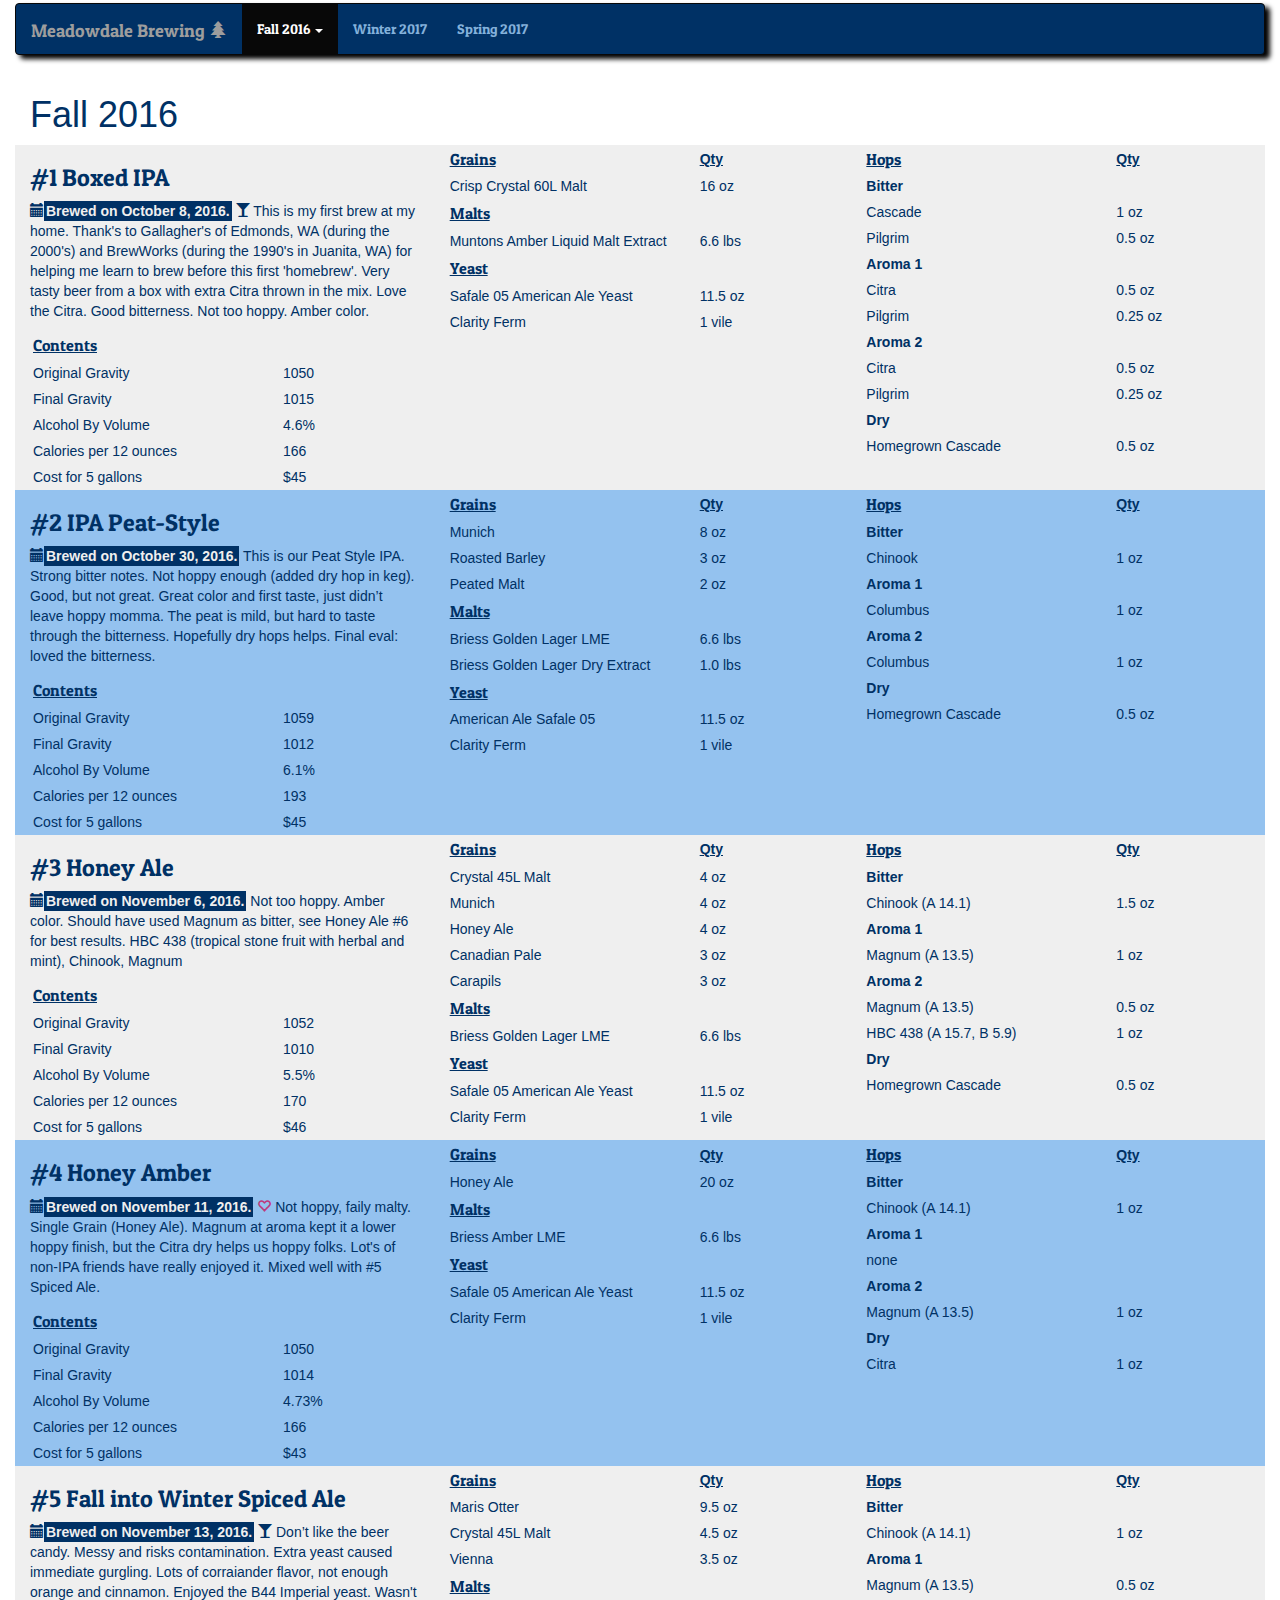
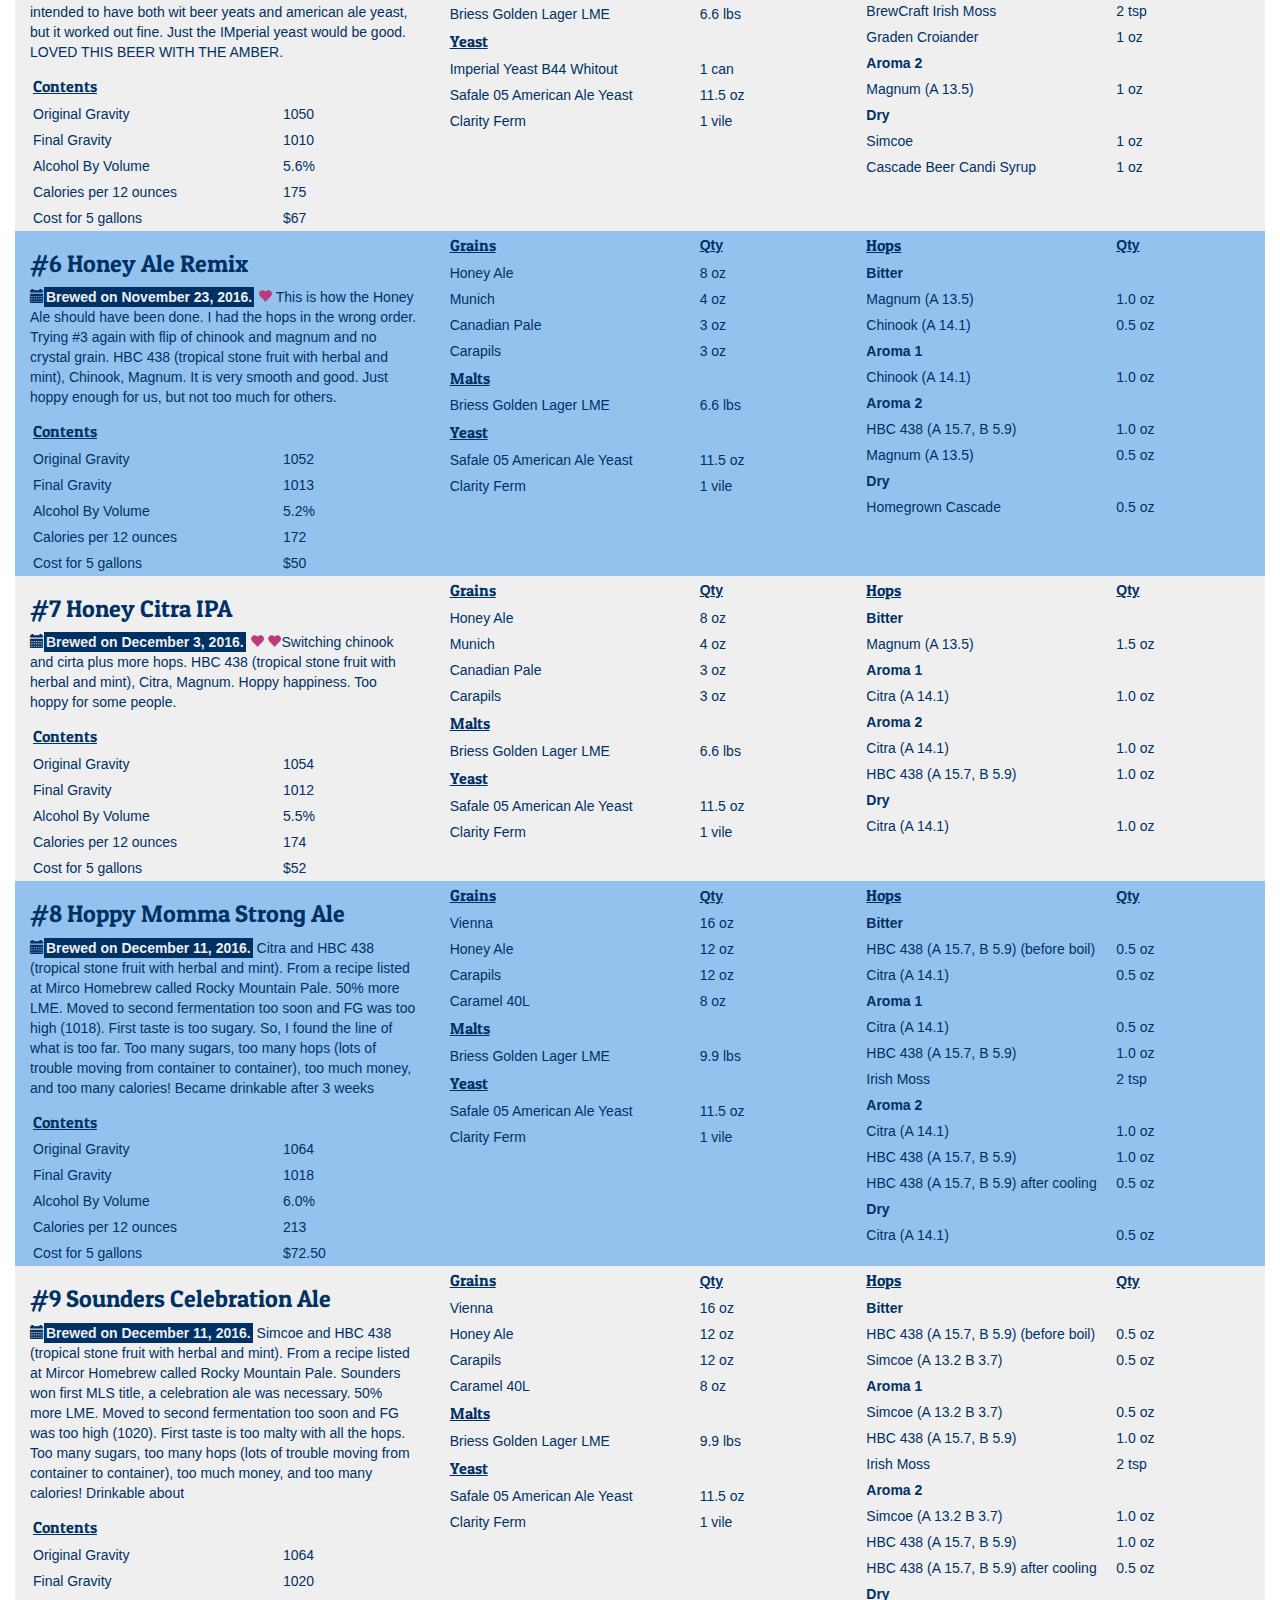
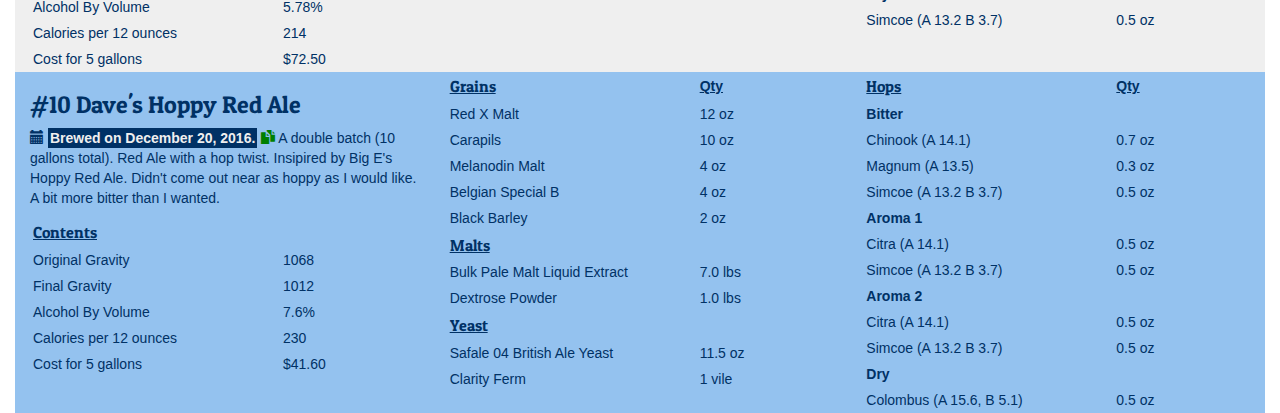
<file: fall2016.html>
<!-- Meadowdale Brewing Reference and hopefully a database for all down the road
    January 2017 -->
    <!DOCTYPE html>
    <html>
    <head>
        <title>Meadowdale Brewing</title>
        <meta http-equiv="Content-Type" content="text/html; charset=UTF-8">
        <!-- Link to a downloaded twitter bootstrap cascading style sheet full of many features-->
        <!-- Latest compiled and minified CSS -->
        <link rel="stylesheet" href="https://maxcdn.bootstrapcdn.com/bootstrap/3.3.7/css/bootstrap.min.css">
        <link href="https://fonts.googleapis.com/css?family=Patua+One" rel="stylesheet">
        <!-- This is an internal style block of code to override some of the bootstrap style values-->
        <style type="text/css">
            .navbar-inverse {
                background-color:#003165;
                font-family: 'Patua One', cursive;
                margin-top: 3px;
                box-shadow: 5px 4px 5px #000;
            }
            .navbar .nav > li > a {
                color: #84B1DB; /*nav color*/
                text-shadow: none;
            }
            .navbar .nav > li > a:hover {
                color:white;
                background: #94BBE2;
            }
        </style>

        <link rel="stylesheet" type="text/css" href="mdbStyles.css">
        <!-- jQuery library -->
        <script src="https://ajax.googleapis.com/ajax/libs/jquery/3.1.1/jquery.min.js"></script>

        <!-- Latest compiled JavaScript -->
        <script src="https://maxcdn.bootstrapcdn.com/bootstrap/3.3.7/js/bootstrap.min.js"></script>

        <!-- for a responsive collapse style menu -->
        <meta name="viewport" content="width=device-width, initial-scale=1">
    </head>
    <body>
    <!--  2017  responsive navbar for MDB site-->
        <div class="container-fluid">
            <nav class="navbar navbar-inverse">
                <div class="container-fluid">
                    <div class="navbar-header">
                        <!-- for a responsive collapse style menu -->
                        <button type="button" class="navbar-toggle" data-toggle="collapse" data-target="#myNavbar">
                            <span class="icon-bar"></span>
                            <span class="icon-bar"></span>
                            <span class="icon-bar"></span>                        
                        </button>
                        <a class="navbar-brand" href="index.html">Meadowdale Brewing <span class="glyphicon glyphicon-tree-conifer" aria-hidden="true"></span></a>
                        <!-- for a responsive collapse style menu -->
                    </div> <!-- close navbar-header -->
                    <div class="collapse navbar-collapse" id="myNavbar">
                        <ul class="nav navbar-nav">
                           <li class="dropdown active">
                                <a href="#" class="dropdown-toggle" data-toggle="dropdown">Fall 2016 <b class="caret"></b></a>
                                <ul class="dropdown-menu">
                                <li><a href="#1">#1 Box IPA</a></li>
                                    <li><a href="#2">#2 IPA-Peat Style</a></li>
                                    <li><a href="#3">#3 Honey Ale</a></li>
                                    <li class="divider"></li>
                                    <li><a href="#4">#4 Honey Amber</a></li>
                                    <li><a href="#5">#5 Fall Into Winter Spiced Ale</a></li>
                                    <li><a href="#6">#6 Honey Ale Remix</a></li>
                                    <li><a href="#7">#7 Honey Citra IPA</a></li>
                                    <li class="divider"></li>
                                    <li><a href="#8">#8 Hoppy Momma IPA</a></li>
                                    <li><a href="#9">#9 Sounders Celebration IPA</a></li>
                                    <li><a href="#10">#10 Dave's Hoppy Red Ale</a></li>
                                </ul>
                            </li>

                            <li><a href="winter2017.html">Winter 2017</a></li>
                            <li><a href="#">Spring 2017</a></li>
                        </ul>
                    </div>
                </div> <!-- close fluid nav container -->
            </nav>
            <div class="container-fluid">
                <h1>Fall 2016</h1>
                <!--  myclass and myclass2 make different color backgrounds for each beer -->
                <div class="row oddRow" id="1">
                    <div class="col-sm-4">
                        <h3>#1 Boxed IPA</h3>
                        <p><span class="glyphicon glyphicon-calendar" aria-hidden="true"></span><span class="brewDate">Brewed on October 8, 2016.</span> <span class="glyphicon glyphicon-glass" aria-hidden="true"></span> This is my first brew at my home. Thank's to Gallagher's of Edmonds, WA (during the 2000's) and BrewWorks (during the 1990's in Juanita, WA) for helping me learn to brew before this first 'homebrew'. Very tasty beer from a box with extra Citra thrown in the mix. Love the Citra. Good bitterness. Not too hoppy. Amber color. </p>
                        <table>
                            <tr><th class="th2 type">Contents</th></tr>
                            <tr><td>Original Gravity</td><td>1050</td></tr>
                            <tr><td>Final Gravity</td><td>1015</td></tr>
                            <tr><td>Alcohol By Volume</td><td>4.6%</td></tr>
                            <tr><td>Calories per 12 ounces</td><td>166</td></tr>
                            <tr><td>Cost for 5 gallons</td><td>$45</td></tr>
                        </table>

                    </div>

                    <div class="col-sm-4">
                        <table>
                            <tr><th class="th2 type">Grains</th><th class="qty">Qty</th></tr>
                            <tr><td>Crisp Crystal 60L Malt</td><td>16 oz</td></tr>
                            <tr><th class="th2 type">Malts</th></tr>
                            <tr><td>Muntons Amber Liquid Malt Extract</td><td>6.6 lbs</td></tr>
                            <tr><th class="th2 type">Yeast</th></tr>
                            <tr><td>Safale 05 American Ale Yeast</td><td>11.5 oz</td></tr>
                            <tr><td>Clarity Ferm</td><td>1 vile</td></tr>

                        </table>
                    </div> <!-- close column-->
                    <div class="col-sm-4">
                        <table>
                            <th class="th2 type">Hops</th><th class="qty">Qty</th>
                            <tr><th>Bitter</th></tr>
                            <tr><td>Cascade</td><td>1 oz</td></tr>
                            <tr><td>Pilgrim</td><td>0.5 oz</td></tr>
                            <tr><th>Aroma 1</th></tr>
                            <tr><td>Citra</td><td>0.5 oz</td></tr>
                            <tr><td>Pilgrim</td><td>0.25 oz</td></tr>
                            <tr><th>Aroma 2</th></tr>
                            <tr><td>Citra</td><td>0.5 oz</td></tr>
                            <tr><td>Pilgrim</td><td>0.25 oz</td></tr>
                            <tr><th>Dry</th></tr>
                            <tr><td>Homegrown Cascade</td><td>0.5 oz</td></tr>
                        </table>
                    </div> <!-- close column-->        
                </div><!-- close row-->
                <div class="row evenRow" id = "2">
                    <div class="col-sm-4">
                        <h3>#2 IPA Peat-Style</h3>
                        <p><span class="glyphicon glyphicon-calendar" aria-hidden="true"></span><span class="brewDate">Brewed on October 30, 2016.</span> This is our Peat Style IPA.  Strong bitter notes. Not hoppy enough (added dry hop in keg). Good, but not great. Great color and first taste, just didn’t leave hoppy momma. The peat is mild, but hard to taste through the bitterness. Hopefully dry hops helps. Final eval: loved the bitterness. </p>
                        <table>
                            <tr><th class="th2 type">Contents</th></tr>
                            <tr><td>Original Gravity</td><td>1059</td></tr>
                            <tr><td>Final Gravity</td><td>1012</td></tr>
                            <tr><td>Alcohol By Volume</td><td>6.1%</td></tr>
                            <tr><td>Calories per 12 ounces</td><td>193</td></tr>
                            <tr><td>Cost for 5 gallons</td><td>$45</td></tr>
                        </table>
                    </div>
                    <div class="col-sm-4">
                        <table>
                            <tr><th class="th2 type">Grains</th><th class="qty">Qty</th></tr>
                            <tr><td>Munich</td><td>8 oz</td></tr>
                            <tr><td>Roasted Barley</td><td>3 oz</td></tr>
                            <tr><td>Peated Malt</td><td>2 oz</td></tr>
                            <tr><th class="th2 type">Malts</th></tr>
                            <tr><td>Briess Golden Lager LME</td><td>6.6 lbs</td></tr>
                            <tr><td>Briess Golden Lager Dry Extract</td><td>1.0 lbs</td></tr>
                            <tr><th class="th2 type">Yeast</th></tr>
                            <tr><td>American Ale Safale 05</td><td>11.5 oz</td></tr>
                            <tr><td>Clarity Ferm</td><td>1 vile</td></tr>
                        </table>
                    </div> <!-- close column-->
                    <div class="col-sm-4">
                        <table>
                            <th class="th2 type">Hops</th><th class="qty">Qty</th>
                            <tr><th>Bitter</th></tr>
                            <tr><td>Chinook</td><td>1 oz</td></tr>
                            <tr><th>Aroma 1</th></tr>
                            <tr><td>Columbus</td><td>1 oz</td></tr>
                            <tr><th>Aroma 2</th></tr>
                            <tr><td>Columbus</td><td>1 oz</td></tr>
                            <tr><th>Dry</th></tr>
                            <tr><td>Homegrown Cascade</td><td>0.5 oz</td></tr>
                        </table>
                    </div> <!-- close column-->    
                </div>  <!-- close row-->
                <div class="row oddRow" id="3">
                    <div class="col-sm-4">
                        <h3>#3 Honey Ale</h3>
                        <p><span class="glyphicon glyphicon-calendar" aria-hidden="true"></span><span class="brewDate">Brewed on November 6, 2016.</span> Not too hoppy. Amber color. Should have used Magnum as bitter, see Honey Ale #6 for best results. HBC 438 (tropical stone fruit with herbal and mint), Chinook, Magnum </p>
                        <table>
                            <tr><th class="th2 type">Contents</th></tr>
                            <tr><td>Original Gravity</td><td>1052</td></tr>
                            <tr><td>Final Gravity</td><td>1010</td></tr>
                            <tr><td>Alcohol By Volume</td><td>5.5%</td></tr>
                            <tr><td>Calories per 12 ounces</td><td>170</td></tr>
                            <tr><td>Cost for 5 gallons</td><td>$46</td></tr>
                        </table>
                    </div>
                    <div class="col-sm-4">
                        <table>
                            <tr><th class="th2 type">Grains</th><th class="qty">Qty</th></tr>
                            <tr><td>Crystal 45L Malt</td><td>4 oz</td></tr>
                            <tr><td>Munich</td><td>4 oz</td></tr>
                            <tr><td>Honey Ale</td><td>4 oz</td></tr>
                            <tr><td>Canadian Pale</td><td>3 oz</td></tr>
                            <tr><td>Carapils</td><td>3 oz</td></tr>
                            <tr><th class="th2 type">Malts</th></tr>
                            <tr><td>Briess Golden Lager LME</td><td>6.6 lbs</td></tr>
                            <tr><th class="th2 type">Yeast</th></tr>
                            <tr><td>Safale 05 American Ale Yeast</td><td>11.5 oz</td></tr>
                            <tr><td>Clarity Ferm</td><td>1 vile</td></tr>

                        </table>
                    </div> <!-- close column-->
                    <div class="col-sm-4">
                        <table>
                            <th class="th2 type">Hops</th><th class="qty">Qty</th>
                            <tr><th>Bitter</th></tr>
                            <tr><td>Chinook (A 14.1)</td><td>1.5 oz</td></tr>
                            <tr><th>Aroma 1</th></tr>
                            <tr><td>Magnum (A 13.5)</td><td>1 oz</td></tr>
                            <tr><th>Aroma 2</th></tr>
                            <tr><td>Magnum (A 13.5)</td><td>0.5 oz</td></tr>
                            <tr><td>HBC 438 (A 15.7, B 5.9)</td><td>1 oz</td></tr>
                            <tr><th>Dry</th></tr>
                            <tr><td>Homegrown Cascade</td><td>0.5 oz</td></tr>
                        </table>
                    </div> <!-- close column-->        
                </div><!-- close row-->
                <div class="row evenRow" id="4">
                    <div class="col-sm-4">
                        <h3>#4 Honey Amber</h3>
                        <p><span class="glyphicon glyphicon-calendar" aria-hidden="true"></span><span class="brewDate">Brewed on November 11, 2016.</span>  <span class="glyphicon glyphicon-heart-empty love" aria-hidden="true"></span>  Not hoppy, faily malty. Single Grain (Honey Ale).  Magnum at aroma kept it a lower hoppy finish, but the Citra dry helps us hoppy folks. Lot's of non-IPA friends have really enjoyed it.  Mixed well with #5 Spiced Ale.</p>
                        <table>
                            <tr><th class="th2 type">Contents</th></tr>
                            <tr><td>Original Gravity</td><td>1050</td></tr>
                            <tr><td>Final Gravity</td><td>1014</td></tr>
                            <tr><td>Alcohol By Volume</td><td>4.73%</td></tr>
                            <tr><td>Calories per 12 ounces</td><td>166</td></tr>
                            <tr><td>Cost for 5 gallons</td><td>$43</td></tr>
                        </table>
                    </div>
                    <div class="col-sm-4">
                        <table>
                            <tr><th class="th2 type">Grains</th><th class="qty">Qty</th></tr>
                            <tr><td>Honey Ale</td><td>20 oz</td></tr>
                            <tr><th class="th2 type">Malts</th></tr>
                            <tr><td>Briess Amber LME</td><td>6.6 lbs</td></tr>
                            <tr><th class="th2 type">Yeast</th></tr>
                            <tr><td>Safale 05 American Ale Yeast</td><td>11.5 oz</td></tr>
                            <tr><td>Clarity Ferm</td><td>1 vile</td></tr>

                        </table>
                    </div> <!-- close column-->
                    <div class="col-sm-4">
                        <table>
                            <th class="th2 type">Hops</th><th class="qty">Qty</th>
                            <tr><th>Bitter</th></tr>
                            <tr><td>Chinook (A 14.1)</td><td>1 oz</td></tr>
                            <tr><th>Aroma 1</th></tr>
                            <tr><td>none</td><td></td></tr>
                            <tr><th>Aroma 2</th></tr>
                            <tr><td>Magnum (A 13.5)</td><td>1 oz</td></tr>
                            <tr><th>Dry</th></tr>
                            <tr><td>Citra</td><td>1 oz</td></tr>
                        </table>
                    </div> <!-- close column-->        
                </div><!-- close row-->
                <div class="row oddRow" id="5">
                    <div class="col-sm-4">
                        <h3>#5 Fall into Winter Spiced Ale</h3>
                        <p><span class="glyphicon glyphicon-calendar" aria-hidden="true"></span><span class="brewDate">Brewed on November 13, 2016.</span> <span class="glyphicon glyphicon-glass" aria-hidden="true"></span> Don’t like the beer candy. Messy and risks contamination. Extra yeast caused immediate gurgling. Lots of corraiander flavor, not enough orange and cinnamon. Enjoyed the B44 Imperial yeast. Wasn't intended to have both wit beer yeats and american ale yeast, but it worked out fine. Just the IMperial yeast would be good.  LOVED THIS BEER WITH THE AMBER.</p>
                        <table>
                            <tr><th class="th2 type">Contents</th></tr>
                            <tr><td>Original Gravity</td><td>1050</td></tr>
                            <tr><td>Final Gravity</td><td>1010</td></tr>
                            <tr><td>Alcohol By Volume</td><td>5.6%</td></tr>
                            <tr><td>Calories per 12 ounces</td><td>175</td></tr>
                            <tr><td>Cost for 5 gallons</td><td>$67</td></tr>
                        </table>
                    </div>
                    <div class="col-sm-4">
                        <table>
                            <tr><th class="th2 type">Grains</th><th class="qty">Qty</th></tr>
                            <tr><td>Maris Otter</td><td>9.5 oz</td></tr>
                            <tr><td>Crystal 45L Malt</td><td>4.5 oz</td></tr>
                            <tr><td>Vienna</td><td>3.5 oz</td></tr>
                            <tr><th class="th2 type">Malts</th></tr>
                            <tr><td>Briess Golden Lager LME</td><td>6.6 lbs</td></tr>
                            <tr><th class="th2 type">Yeast</th></tr>
                            <tr><td>Imperial Yeast B44 Whitout</td><td>1 can</td></tr>
                            <tr><td>Safale 05 American Ale Yeast</td><td>11.5 oz</td></tr>
                            <tr><td>Clarity Ferm</td><td>1 vile</td></tr>

                        </table>
                    </div> <!-- close column-->
                    <div class="col-sm-4">
                        <table>
                            <th class="th2 type">Hops</th><th class="qty">Qty</th>
                            <tr><th>Bitter</th></tr>
                            <tr><td>Chinook (A 14.1)</td><td>1 oz</td></tr>
                            <tr><th>Aroma 1</th></tr>
                            <tr><td>Magnum (A 13.5)</td><td>0.5 oz</td></tr>
                            <tr><td>BrewCraft Irish Moss</td><td>2 tsp</td></tr>
                            <tr><td>Graden Croiander</td><td>1 oz</td></tr>
                            <tr><th>Aroma 2</th></tr>
                            <tr><td>Magnum (A 13.5)</td><td>1 oz</td></tr>
                            <tr><th>Dry</th></tr>
                            <tr><td>Simcoe</td><td>1 oz</td></tr>
                            <tr><td>Cascade Beer Candi Syrup</td><td>1 oz</td></tr>
                        </table>
                    </div> <!-- close column-->        
                </div><!-- close row 5-->
                <div class="row evenRow" id="6">
                    <div class="col-sm-4">
                        <h3>#6 Honey Ale Remix</h3>
                        <p><span class="glyphicon glyphicon-calendar" aria-hidden="true"></span><span class="brewDate">Brewed on November 23, 2016.</span> <span class="glyphicon glyphicon-heart love" aria-hidden="true"></span> This is how the Honey Ale should have been done. I had the hops in the wrong order. Trying #3 again with flip of chinook and magnum and no crystal grain. HBC 438 (tropical stone fruit with herbal and mint), Chinook, Magnum. It is very smooth and good. Just hoppy enough for us, but not too much for others.</p>
                        <table>
                            <tr><th class="th2 type">Contents</th></tr>
                            <tr><td>Original Gravity</td><td>1052</td></tr>
                            <tr><td>Final Gravity</td><td>1013</td></tr>
                            <tr><td>Alcohol By Volume</td><td>5.2%</td></tr>
                            <tr><td>Calories per 12 ounces</td><td>172</td></tr>
                            <tr><td>Cost for 5 gallons</td><td>$50</td></tr>
                        </table>
                    </div>
                    <div class="col-sm-4">
                        <table>
                            <tr><th class="th2 type">Grains</th><th class="qty">Qty</th></tr>
                            <tr><td>Honey Ale</td><td>8 oz</td></tr>
                            <tr><td>Munich</td><td>4 oz</td></tr>
                            <tr><td>Canadian Pale</td><td>3 oz</td></tr>
                            <tr><td>Carapils</td><td>3 oz</td></tr>
                            <tr><th class="th2 type">Malts</th></tr>
                            <tr><td>Briess Golden Lager LME</td><td>6.6 lbs</td></tr>
                            <tr><th class="th2 type">Yeast</th></tr>
                            <tr><td>Safale 05 American Ale Yeast</td><td>11.5 oz</td></tr>
                            <tr><td>Clarity Ferm</td><td>1 vile</td></tr>

                        </table>
                    </div> <!-- close column-->
                    <div class="col-sm-4">
                        <table>
                            <th class="th2 type">Hops</th><th class="qty">Qty</th>
                            <tr><th>Bitter</th></tr>
                            <tr><td>Magnum (A 13.5)</td><td>1.0 oz</td></tr>
                            <tr><td>Chinook (A 14.1)</td><td>0.5 oz</td></tr>
                            <tr><th>Aroma 1</th></tr>
                            <tr><td>Chinook (A 14.1)</td><td>1.0 oz</td></tr>
                            <tr><th>Aroma 2</th></tr>
                            <tr><td>HBC 438 (A 15.7, B 5.9)</td><td>1.0 oz</td></tr>
                            <tr><td>Magnum (A 13.5)</td><td>0.5 oz</td></tr>
                            <tr><th>Dry</th></tr>
                            <tr><td>Homegrown Cascade</td><td>0.5 oz</td></tr>
                        </table>
                    </div> <!-- close column-->        
                </div><!-- close row 6-->
                <div class="row oddRow" id="7">
                    <div class="col-sm-4">
                        <h3>#7 Honey Citra IPA</h3>
                        <p><span class="glyphicon glyphicon-calendar" aria-hidden="true"></span><span class="brewDate">Brewed on December 3, 2016.</span> <span class="glyphicon glyphicon-heart love" aria-hidden="true"> </span> <span class="glyphicon glyphicon-heart love" aria-hidden="true"> </span>Switching chinook and cirta plus more hops. HBC 438 (tropical stone fruit with herbal and mint), Citra, Magnum.  Hoppy happiness.  Too hoppy for some people.</p>
                        <table>
                            <tr><th class="th2 type">Contents</th></tr>
                            <tr><td>Original Gravity</td><td>1054</td></tr>
                            <tr><td>Final Gravity</td><td>1012</td></tr>
                            <tr><td>Alcohol By Volume</td><td>5.5%</td></tr>
                            <tr><td>Calories per 12 ounces</td><td>174</td></tr>
                            <tr><td>Cost for 5 gallons</td><td>$52</td></tr>
                        </table>
                    </div>
                    <div class="col-sm-4">
                        <table>
                            <tr><th class="th2 type">Grains</th><th class="qty">Qty</th></tr>
                            <tr><td>Honey Ale</td><td>8 oz</td></tr>
                            <tr><td>Munich</td><td>4 oz</td></tr>
                            <tr><td>Canadian Pale</td><td>3 oz</td></tr>
                            <tr><td>Carapils</td><td>3 oz</td></tr>
                            <tr><th class="th2 type">Malts</th></tr>
                            <tr><td>Briess Golden Lager LME</td><td>6.6 lbs</td></tr>
                            <tr><th class="th2 type">Yeast</th></tr>
                            <tr><td>Safale 05 American Ale Yeast</td><td>11.5 oz</td></tr>
                            <tr><td>Clarity Ferm</td><td>1 vile</td></tr>

                        </table>
                    </div> <!-- close column-->
                    <div class="col-sm-4">
                        <table>
                            <th class="th2 type">Hops</th><th class="qty">Qty</th>
                            <tr><th>Bitter</th></tr>
                            <tr><td>Magnum (A 13.5)</td><td>1.5 oz</td></tr>
                            <tr><th>Aroma 1</th></tr>
                            <tr><td>Citra (A 14.1)</td><td>1.0 oz</td></tr>
                            <tr><th>Aroma 2</th></tr>
                            <tr><td>Citra (A 14.1)</td><td>1.0 oz</td></tr>
                            <tr><td>HBC 438 (A 15.7, B 5.9)</td><td>1.0 oz</td></tr>
                            <tr><th>Dry</th></tr>
                            <tr><td>Citra (A 14.1)</td><td>1.0 oz</td></tr>
                        </table>
                    </div> <!-- close column-->        
                </div><!-- close row 7-->
                <div class="row evenRow" id="8">
                    <div class="col-sm-4">
                        <h3>#8 Hoppy Momma Strong Ale</h3>
                        <p><span class="glyphicon glyphicon-calendar" aria-hidden="true"></span><span class="brewDate">Brewed on December 11, 2016.</span> Citra and HBC 438 (tropical stone fruit with herbal and mint). From a recipe listed at Mirco Homebrew called Rocky Mountain Pale. 50% more LME. Moved to second fermentation too soon and FG was too high (1018). First taste is too sugary. So, I found the line of what is too far. Too many sugars, too many hops (lots of trouble moving from container to container), too much money, and too many calories! Became drinkable after 3 weeks</p>
                        <table>
                            <tr><th class="th2 type">Contents</th></tr>
                            <tr><td>Original Gravity</td><td>1064</td></tr>
                            <tr><td>Final Gravity</td><td>1018</td></tr>
                            <tr><td>Alcohol By Volume</td><td>6.0%</td></tr>
                            <tr><td>Calories per 12 ounces</td><td>213</td></tr>
                            <tr><td>Cost for 5 gallons</td><td>$72.50</td></tr>
                        </table>
                    </div>
                    <div class="col-sm-4">
                        <table>
                            <tr><th class="th2 type">Grains</th><th class="qty">Qty</th></tr>
                            <tr><td>Vienna</td><td>16 oz</td></tr>
                            <tr><td>Honey Ale</td><td>12 oz</td></tr>
                            <tr><td>Carapils</td><td>12 oz</td></tr>
                            <tr><td>Caramel 40L</td><td>8 oz</td></tr>
                            <tr><th class="th2 type">Malts</th></tr>
                            <tr><td>Briess Golden Lager LME</td><td>9.9 lbs</td></tr>
                            <tr><th class="th2 type">Yeast</th></tr>
                            <tr><td>Safale 05 American Ale Yeast</td><td>11.5 oz</td></tr>
                            <tr><td>Clarity Ferm</td><td>1 vile</td></tr>

                        </table>
                    </div> <!-- close column-->
                    <div class="col-sm-4">
                        <table>
                            <th class="th2 type">Hops</th><th class="qty">Qty</th>
                            <tr><th>Bitter</th></tr>
                            <tr><td>HBC 438 (A 15.7, B 5.9) (before boil)</td><td>0.5 oz</td></tr>
                            <tr><td>Citra (A 14.1)</td><td>0.5 oz</td></tr>
                            <tr><th>Aroma 1</th></tr>
                            <tr><td>Citra (A 14.1)</td><td>0.5 oz</td></tr>
                            <tr><td>HBC 438 (A 15.7, B 5.9)</td><td>1.0 oz</td></tr>
                            <tr><td>Irish Moss</td><td>2 tsp</td></tr>
                            <tr><th>Aroma 2</th></tr>
                            <tr><td>Citra (A 14.1)</td><td>1.0 oz</td></tr>
                            <tr><td>HBC 438 (A 15.7, B 5.9)</td><td>1.0 oz</td></tr>
                            <tr><td>HBC 438 (A 15.7, B 5.9) after cooling</td><td>0.5 oz</td></tr>
                            <tr><th>Dry</th></tr>
                            <tr><td>Citra (A 14.1)</td><td>0.5 oz</td></tr>
                        </table>
                    </div> <!-- close column-->        
                </div><!-- close row 8-->
                <div class="row oddRow" id="9">
                    <div class="col-sm-4">
                        <h3>#9 Sounders Celebration Ale</h3>
                        <p><span class="glyphicon glyphicon-calendar" aria-hidden="true"></span><span class="brewDate">Brewed on December 11, 2016.</span> Simcoe and HBC 438 (tropical stone fruit with herbal and mint). From a recipe listed at Mircor Homebrew called Rocky Mountain Pale. Sounders won first MLS title, a celebration ale was necessary. 50% more LME. Moved to second fermentation too soon and FG was too high (1020). First taste is too malty with all the hops. Too many sugars, too many hops (lots of trouble moving from container to container), too much money, and too many calories!  Drinkable about
                        </p>
                        <table>
                            <tr><th class="th2 type">Contents</th></tr>
                            <tr><td>Original Gravity</td><td>1064</td></tr>
                            <tr><td>Final Gravity</td><td>1020</td></tr>
                            <tr><td>Alcohol By Volume</td><td>5.78%</td></tr>
                            <tr><td>Calories per 12 ounces</td><td>214</td></tr>
                            <tr><td>Cost for 5 gallons</td><td>$72.50</td></tr>
                        </table>
                    </div>
                    <div class="col-sm-4">
                        <table>
                            <tr><th class="th2 type">Grains</th><th class="qty">Qty</th></tr>
                            <tr><td>Vienna</td><td>16 oz</td></tr>
                            <tr><td>Honey Ale</td><td>12 oz</td></tr>
                            <tr><td>Carapils</td><td>12 oz</td></tr>
                            <tr><td>Caramel 40L</td><td>8 oz</td></tr>
                            <tr><th class="th2 type">Malts</th></tr>
                            <tr><td>Briess Golden Lager LME</td><td>9.9 lbs</td></tr>
                            <tr><th class="th2 type">Yeast</th></tr>
                            <tr><td>Safale 05 American Ale Yeast</td><td>11.5 oz</td></tr>
                            <tr><td>Clarity Ferm</td><td>1 vile</td></tr>

                        </table>
                    </div> <!-- close column-->
                    <div class="col-sm-4">
                        <table>
                            <th class="th2 type">Hops</th><th class="qty">Qty</th>
                            <tr><th>Bitter</th></tr>
                            <tr><td>HBC 438 (A 15.7, B 5.9) (before boil)</td><td>0.5 oz</td></tr>
                            <tr><td>Simcoe (A 13.2  B 3.7)</td><td>0.5 oz</td></tr>
                            <tr><th>Aroma 1</th></tr>
                            <tr><td>Simcoe (A 13.2  B 3.7)</td><td>0.5 oz</td></tr>
                            <tr><td>HBC 438 (A 15.7, B 5.9)</td><td>1.0 oz</td></tr>
                            <tr><td>Irish Moss</td><td>2 tsp</td></tr>
                            <tr><th>Aroma 2</th></tr>
                            <tr><td>Simcoe (A 13.2  B 3.7)</td><td>1.0 oz</td></tr>
                            <tr><td>HBC 438 (A 15.7, B 5.9)</td><td>1.0 oz</td></tr>
                            <tr><td>HBC 438 (A 15.7, B 5.9) after cooling</td><td>0.5 oz</td></tr>
                            <tr><th>Dry</th></tr>
                            <tr><td>Simcoe (A 13.2  B 3.7)</td><td>0.5 oz</td></tr>
                        </table>
                    </div> <!-- close column-->        
                </div><!-- close row 9-->
                <div class="row evenRow" id="10">
                    <div class="col-sm-4">
                        <h3>#10 Dave's Hoppy Red Ale</h3>
                        <p><span class="glyphicon glyphicon-calendar" aria-hidden="true"></span> <span class="brewDate">Brewed on December 20, 2016.</span> <span class="glyphicon glyphicon-duplicate green" aria-hidden="true"></span> A double batch (10 gallons total). Red Ale with a hop twist. Insipired by Big E's Hoppy Red Ale.  Didn't come out near as hoppy as I would like. A bit more bitter than I wanted.</p>
                        <table>
                            <tr><th class="th2 type">Contents</th></tr>
                            <tr><td>Original Gravity</td><td>1068</td></tr>
                            <tr><td>Final Gravity</td><td>1012</td></tr>
                            <tr><td>Alcohol By Volume</td><td>7.6%</td></tr>
                            <tr><td>Calories per 12 ounces</td><td>230</td></tr>
                            <tr><td>Cost for 5 gallons</td><td>$41.60</td></tr>
                        </table>
                    </div>
                    <div class="col-sm-4">
                        <table>
                            <tr><th class="th2 type">Grains</th><th class="qty">Qty</th></tr>
                            <tr><td>Red X Malt</td><td>12 oz</td></tr>
                            <tr><td>Carapils</td><td>10 oz</td></tr>
                            <tr><td>Melanodin Malt</td><td>4 oz</td></tr>
                            <tr><td>Belgian Special B</td><td>4 oz</td></tr>
                            <tr><td>Black Barley</td><td>2 oz</td></tr>
                            <tr><th class="th2 type">Malts</th></tr>
                            <tr><td>Bulk Pale Malt Liquid Extract</td><td>7.0 lbs</td></tr>
                            <tr><td>Dextrose Powder</td><td>1.0 lbs</td></tr>
                            <tr><th class="th2 type">Yeast</th></tr>
                            <tr><td>Safale 04 British Ale Yeast</td><td>11.5 oz</td></tr>
                            <tr><td>Clarity Ferm</td><td>1 vile</td></tr>

                        </table>
                    </div> <!-- close column-->
                    <div class="col-sm-4">
                        <table>
                            <th class="th2 type">Hops</th><th class="qty">Qty</th>
                            <tr><th>Bitter</th></tr>
                            <tr><td>Chinook (A 14.1)</td><td>0.7 oz</td></tr>
                            <tr><td>Magnum (A 13.5)</td><td>0.3 oz</td></tr>
                            <tr><td>Simcoe (A 13.2  B 3.7)</td><td>0.5 oz</td></tr>
                            <tr><th>Aroma 1</th></tr>
                            <tr><td>Citra (A 14.1)</td><td>0.5 oz</td></tr>
                            <tr><td>Simcoe (A 13.2  B 3.7)</td><td>0.5 oz</td></tr>
                            <tr><th>Aroma 2</th></tr>
                            <tr><td>Citra (A 14.1)</td><td>0.5 oz</td></tr>
                            <tr><td>Simcoe (A 13.2  B 3.7)</td><td>0.5 oz</td></tr>
                            <tr><th>Dry</th></tr>
                            <tr><td>Colombus (A 15.6, B 5.1)</td><td>0.5 oz</td></tr>
                        </table>
                    </div> <!-- close column-->        
                </div><!-- close row-->
            </div> <!-- closing container column contents -->
        </div> <!-- closing container of whole page -->
    </body>

<!--     script loaded after page to control hover over menu items -->
            <script type="text/javascript">
            $('ul.nav li.dropdown').hover(function() {
                $(this).find('.dropdown-menu').stop(true, true).delay(200).fadeIn(500);}, function() {
                $(this).find('.dropdown-menu').stop(true, true).delay(200).fadeOut(500);
            });
        </script>
    </html>
</file>
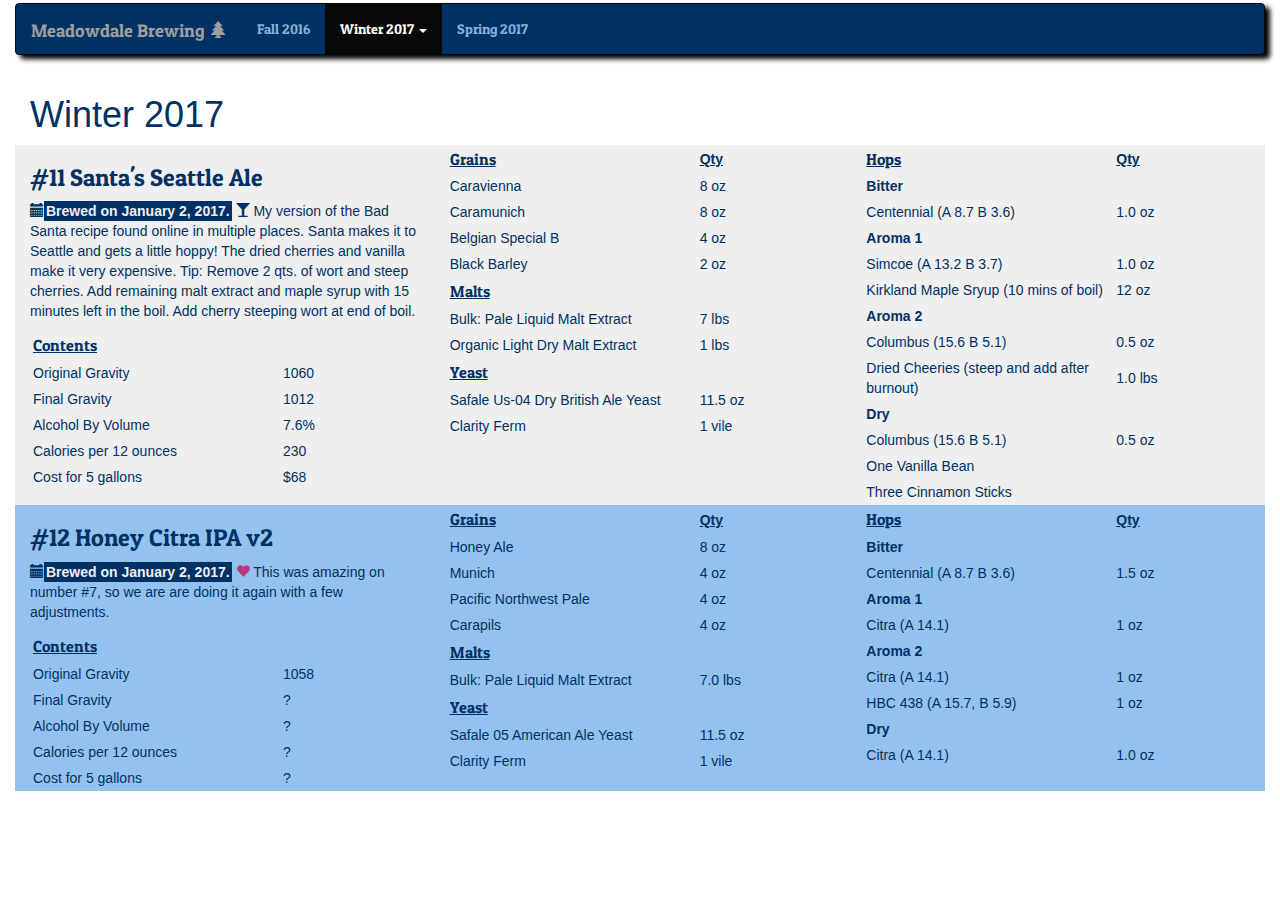
<file: winter2017.html>
<!-- Meadowdale Brewing Reference and hopefully a database for all down the road
    January 2017 -->
    <!DOCTYPE html>
    <html>
    <head>
        <title>Meadowdale Brewing</title>
        <meta http-equiv="Content-Type" content="text/html; charset=UTF-8">
        <!-- Link to a downloaded twitter bootstrap cascading style sheet full of many features-->
        <!-- Latest compiled and minified CSS -->
        <link rel="stylesheet" href="https://maxcdn.bootstrapcdn.com/bootstrap/3.3.7/css/bootstrap.min.css">
        <link href="https://fonts.googleapis.com/css?family=Patua+One" rel="stylesheet">
        <!-- This is an internal style block of code to override some of the bootstrap style values-->
        <style type="text/css">
            .navbar-inverse {
                background-color:#003165;
                font-family: 'Patua One', cursive;
                margin-top: 3px;
                box-shadow: 5px 4px 5px #000;
            }
            .navbar .nav > li > a {
                color: #84B1DB; /*nav color*/
                text-shadow: none;
            }
            .navbar .nav > li > a:hover {
                color:white;
                background: #94BBE2;
            }
        </style>

        <link rel="stylesheet" type="text/css" href="mdbStyles.css">
        <!-- jQuery library -->
        <script src="https://ajax.googleapis.com/ajax/libs/jquery/3.1.1/jquery.min.js"></script>

        <!-- Latest compiled JavaScript -->
        <script src="https://maxcdn.bootstrapcdn.com/bootstrap/3.3.7/js/bootstrap.min.js"></script>

        <!-- for a responsive collapse style menu -->
        <meta name="viewport" content="width=device-width, initial-scale=1">
    </head>
    <body>
        <!--  2017  responsive navbar for MDB site-->
        <div class="container-fluid">
            <nav class="navbar navbar-inverse">
                <div class="container-fluid">
                    <div class="navbar-header">
                        <!-- for a responsive collapse style menu -->
                        <button type="button" class="navbar-toggle" data-toggle="collapse" data-target="#myNavbar">
                            <span class="icon-bar"></span>
                            <span class="icon-bar"></span>
                            <span class="icon-bar"></span>                        
                        </button>
                        <a class="navbar-brand" href="index.html">Meadowdale Brewing <span class="glyphicon glyphicon-tree-conifer" aria-hidden="true"></span></a>
                        <!-- for a responsive collapse style menu -->
                    </div> <!-- close navbar-header -->
                    <div class="collapse navbar-collapse" id="myNavbar">
                        <ul class="nav navbar-nav">
                           
                            <li><a href="fall2016.html">Fall 2016</a></li>
                            <li class="dropdown active">
                                <a href="#" class="dropdown-toggle" data-toggle="dropdown">Winter 2017 <b class="caret"></b></a>
                                <ul class="dropdown-menu">
                                <li><a href="#11">#11 Santa's Seattle</a></li>
                                    <li><a href="#12">#12 Honey Citra IPA</a></li>
                                    <li><a href="#13">#13 </a></li>
                                    <li class="divider"></li>
                                </ul>
                            </li>
                            <li><a href="#">Spring 2017</a></li>
                        </ul>
                    </div>
                </div> <!-- close fluid nav container -->
            </nav>

            <div class="container-fluid">
                <h1>Winter 2017</h1>
                <!--  myclass and myclass2 make different color backgrounds for each beer -->
                <div class="row oddRow" id="11">
                    <div class="col-sm-4">
                        <h3>#11 Santa's Seattle Ale</h3>
                        <p><span class="glyphicon glyphicon-calendar" aria-hidden="true"></span><span class="brewDate">Brewed on January 2, 2017.</span> <span class="glyphicon glyphicon-glass" aria-hidden="true"></span>  My version of the Bad Santa recipe found online in multiple places. Santa makes it to Seattle and gets a little hoppy! The dried cherries and vanilla make it very expensive. Tip: Remove 2 qts. of wort and steep cherries. Add remaining malt extract and maple syrup with 15 minutes left in the boil. Add cherry steeping wort at end of boil.</p>
                        <table>
                            <tr><th class="th2 type">Contents</th></tr>
                            <tr><td>Original Gravity</td><td>1060</td></tr>
                            <tr><td>Final Gravity</td><td>1012</td></tr>
                            <tr><td>Alcohol By Volume</td><td>7.6%</td></tr>
                            <tr><td>Calories per 12 ounces</td><td>230</td></tr>
                            <tr><td>Cost for 5 gallons</td><td>$68</td></tr>
                        </table>

                    </div>

                    <div class="col-sm-4">
                        <table>
                            <tr><th class="th2 type">Grains</th><th class="qty">Qty</th></tr>
                            <tr><td>Caravienna</td><td>8 oz</td></tr>
                            <tr><td>Caramunich</td><td>8 oz</td></tr>
                            <tr><td>Belgian Special B</td><td>4 oz</td></tr>
                            <tr><td>Black Barley</td><td>2 oz</td></tr>
                            <tr><th class="th2 type">Malts</th></tr>
                            <tr><td>Bulk: Pale Liquid Malt Extract</td><td>7 lbs</td></tr>
                            <tr><td>Organic Light Dry Malt Extract</td><td>1 lbs</td></tr>
                            <tr><th class="th2 type">Yeast</th></tr>
                            <tr><td>Safale Us-04 Dry British Ale Yeast</td><td>11.5 oz</td></tr>
                            <tr><td>Clarity Ferm</td><td>1 vile</td></tr>

                        </table>
                    </div> <!-- close column-->
                    <div class="col-sm-4">
                        <table>
                            <th class="th2 type">Hops</th><th class="qty">Qty</th>
                            <tr><th>Bitter</th></tr>
                            <tr><td>Centennial (A 8.7 B 3.6)</td><td>1.0 oz</td></tr>
                            <tr><th>Aroma 1</th></tr>
                            <tr><td>Simcoe (A 13.2  B 3.7)  </td><td>1.0 oz</td></tr>
                            <tr><td>Kirkland Maple Sryup (10 mins of boil)</td><td>12 oz</td></tr>
                            <tr><th>Aroma 2</th></tr>
                            <tr><td>Columbus (15.6  B 5.1)</td><td>0.5 oz</td></tr>
                            <tr><td>Dried Cheeries (steep and add after burnout)</td><td>1.0 lbs</td></tr>
                            <tr><th>Dry</th></tr>
                            <tr><td>Columbus (15.6  B 5.1)</td><td>0.5 oz</td></tr>
                            <tr><td>One Vanilla Bean</td></tr>
                            <tr><td>Three Cinnamon Sticks</td></tr>
                        </table>
                    </div> <!-- close column-->        
                </div><!-- close row-->
                <div class="row evenRow" id = "12">
                    <div class="col-sm-4">
                        <h3>#12 Honey Citra IPA v2</h3>
                        <p><span class="glyphicon glyphicon-calendar" aria-hidden="true"></span><span class="brewDate">Brewed on January 2, 2017.</span>  <span class="glyphicon glyphicon-heart love" aria-hidden="true"></span> This was amazing on number #7, so we are are doing it again with a few adjustments.</p>
                        <table>
                            <tr><th class="th2 type">Contents</th></tr>
                            <tr><td>Original Gravity</td><td>1058</td></tr>
                            <tr><td>Final Gravity</td><td>?</td></tr>
                            <tr><td>Alcohol By Volume</td><td>?</td></tr>
                            <tr><td>Calories per 12 ounces</td><td>?</td></tr>
                            <tr><td>Cost for 5 gallons</td><td>?</td></tr>
                        </table>
                    </div>
                    <div class="col-sm-4">
                        <table>
                            <tr><th class="th2 type">Grains</th><th class="qty">Qty</th></tr>
                            <tr><td>Honey Ale</td><td>8 oz</td></tr>
                            <tr><td>Munich</td><td>4 oz</td></tr>
                            <tr><td>Pacific Northwest Pale</td><td>4 oz</td></tr>
                            <tr><td>Carapils</td><td>4 oz</td></tr>
                            <tr><th class="th2 type">Malts</th></tr>
                            <tr><td>Bulk: Pale Liquid Malt Extract</td><td>7.0 lbs</td></tr>
                            <tr><th class="th2 type">Yeast</th></tr>
                            <tr><td>Safale 05 American Ale Yeast</td><td>11.5 oz</td></tr>
                            <tr><td>Clarity Ferm</td><td>1 vile</td></tr>
                        </table>
                    </div> <!-- close column-->
                    <div class="col-sm-4">
                        <table>
                            <th class="th2 type">Hops</th><th class="qty">Qty</th>
                            <tr><th>Bitter</th></tr>
                            <tr><td>Centennial (A 8.7 B 3.6)</td><td>1.5 oz</td></tr>
                            <tr><th>Aroma 1</th></tr>
                            <tr><td>Citra (A 14.1)</td><td>1 oz</td></tr>
                            <tr><th>Aroma 2</th></tr>
                            <tr><td>Citra (A 14.1)</td><td>1 oz</td></tr>
                            <tr><td>HBC 438 (A 15.7, B 5.9)</td><td>1 oz</td></tr>
                            <tr><th>Dry</th></tr>
                            <tr><td>Citra (A 14.1)</td><td>1.0 oz</td></tr>
                        </table>
                    </div> <!-- close column-->    
                </div>  <!-- close row-->                
            </div> <!-- closing container column contents -->
        </div> <!-- closing container of whole page -->
    </body>

<!--     script loaded after page to control hover over menu items -->
            <script type="text/javascript">
            $('ul.nav li.dropdown').hover(function() {
                $(this).find('.dropdown-menu').stop(true, true).delay(200).fadeIn(500);}, function() {
                $(this).find('.dropdown-menu').stop(true, true).delay(200).fadeOut(500);
            });
        </script>
    </html>
</file>
<file: mdbStyles.css>
/*   Meadowdale Brewing Reference and hopefully a database for all down the road
    January 2017 */
.oddRow {
    background-color: #efefef;
}
.evenRow {
    background-color:  #94c2ef;
}
.brewDate {
    color: #efefef;
    background-color: #003165;
    font-weight: bold;
    padding: 2px;
}
.love {
    color: #bd397d;
}
.green {
    color: green;
}
h3{
    font-family: 'Patua One', cursive;
}
h4 {
    font-style: oblique;
    font-family: Comic;
    font-weight: bolder;
}
body {
    color: #003165;
}

table, th, td {
    padding: 3px;
}
th.th2 {
    font-size: 16px;
    text-decoration: underline;
    font-family: 'Patua One', cursive;
    font-weight: lighter;
}
.qty {
    width: 55px;
    text-decoration: underline;
}
.type {
    width: 250px;
}
</file>
